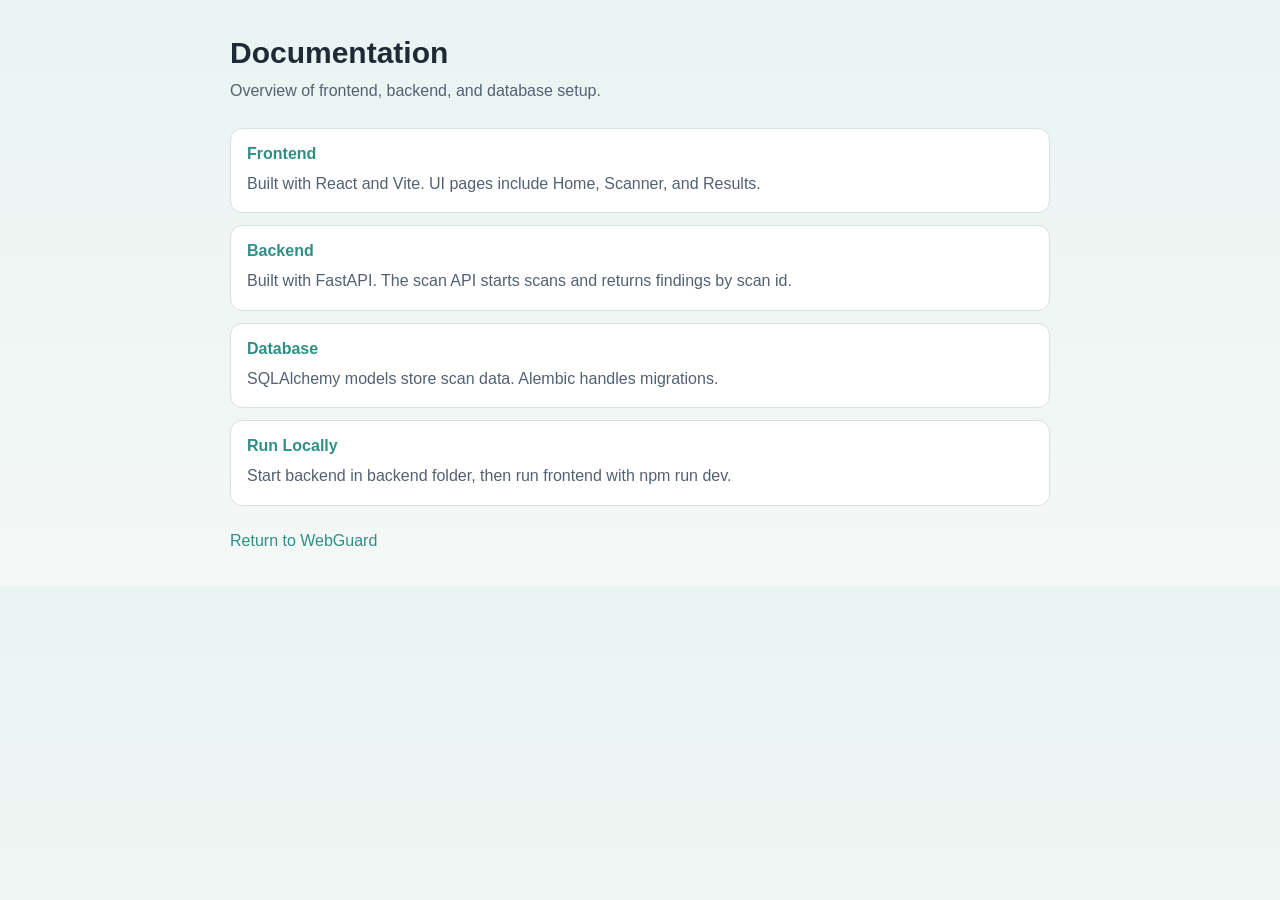
<file: frontend/public/documentation.html>
<!doctype html>
<html lang="en">
  <head>
    <meta charset="UTF-8" />
    <meta name="viewport" content="width=device-width, initial-scale=1.0" />
    <title>WebGuard | Documentation</title>
    <style>
      :root {
        --bg: #f4f8f7;
        --card: #ffffff;
        --text: #1f2a37;
        --muted: #526173;
        --line: #d6e2df;
        --brand: #2f8f87;
      }
      * {
        box-sizing: border-box;
      }
      body {
        margin: 0;
        font-family: "Segoe UI", Tahoma, Geneva, Verdana, sans-serif;
        background: linear-gradient(180deg, #e9f4f2 0%, var(--bg) 100%);
        color: var(--text);
      }
      .wrap {
        max-width: 860px;
        margin: 0 auto;
        padding: 36px 20px;
      }
      h1 {
        margin: 0 0 8px;
        font-size: 30px;
      }
      p.lead {
        margin: 0 0 24px;
        color: var(--muted);
      }
      .item {
        background: var(--card);
        border: 1px solid var(--line);
        border-radius: 12px;
        padding: 16px;
        margin-bottom: 12px;
      }
      h3 {
        margin: 0 0 8px;
        color: var(--brand);
        font-size: 16px;
      }
      p {
        margin: 0;
        line-height: 1.6;
        color: var(--muted);
      }
      a.back {
        display: inline-block;
        margin-top: 14px;
        color: var(--brand);
        text-decoration: none;
      }
    </style>
  </head>
  <body>
    <main class="wrap">
      <h1>Documentation</h1>
      <p class="lead">Overview of frontend, backend, and database setup.</p>

      <section class="item">
        <h3>Frontend</h3>
        <p>
          Built with React and Vite. UI pages include Home, Scanner, and
          Results.
        </p>
      </section>
      <section class="item">
        <h3>Backend</h3>
        <p>
          Built with FastAPI. The scan API starts scans and returns findings by
          scan id.
        </p>
      </section>
      <section class="item">
        <h3>Database</h3>
        <p>SQLAlchemy models store scan data. Alembic handles migrations.</p>
      </section>
      <section class="item">
        <h3>Run Locally</h3>
        <p>
          Start backend in backend folder, then run frontend with npm run dev.
        </p>
      </section>

      <a class="back" href="/">Return to WebGuard</a>
    </main>
  </body>
</html>
</file>
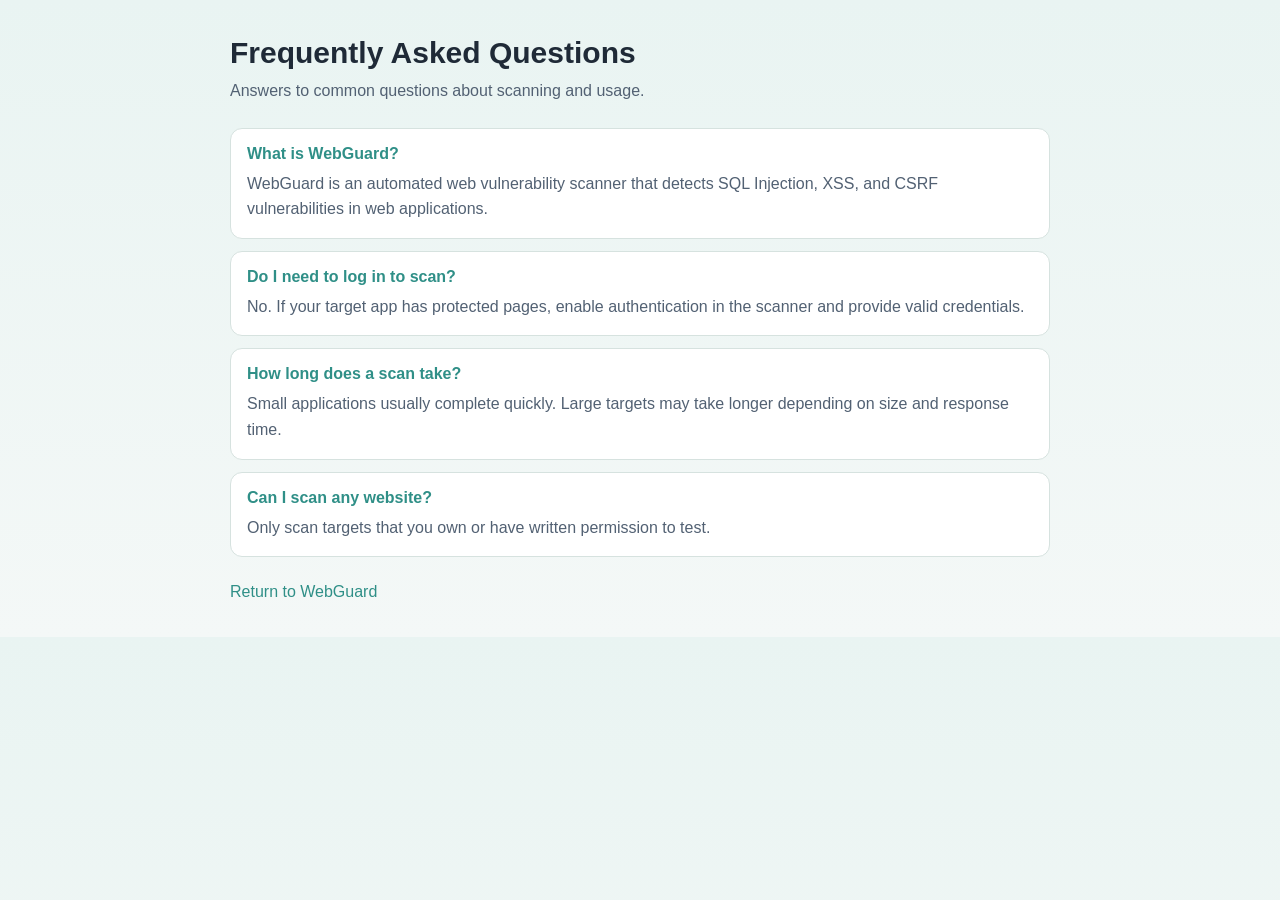
<file: frontend/public/faq.html>
<!doctype html>
<html lang="en">
  <head>
    <meta charset="UTF-8" />
    <meta name="viewport" content="width=device-width, initial-scale=1.0" />
    <title>WebGuard | FAQ</title>
    <style>
      :root {
        --bg: #f4f8f7;
        --card: #ffffff;
        --text: #1f2a37;
        --muted: #526173;
        --line: #d6e2df;
        --brand: #2f8f87;
      }
      * {
        box-sizing: border-box;
      }
      body {
        margin: 0;
        font-family: "Segoe UI", Tahoma, Geneva, Verdana, sans-serif;
        background: linear-gradient(180deg, #e9f4f2 0%, var(--bg) 100%);
        color: var(--text);
      }
      .wrap {
        max-width: 860px;
        margin: 0 auto;
        padding: 36px 20px;
      }
      h1 {
        margin: 0 0 8px;
        font-size: 30px;
      }
      p.lead {
        margin: 0 0 24px;
        color: var(--muted);
      }
      .item {
        background: var(--card);
        border: 1px solid var(--line);
        border-radius: 12px;
        padding: 16px;
        margin-bottom: 12px;
      }
      h3 {
        margin: 0 0 8px;
        color: var(--brand);
        font-size: 16px;
      }
      p {
        margin: 0;
        line-height: 1.6;
        color: var(--muted);
      }
      a.back {
        display: inline-block;
        margin-top: 14px;
        color: var(--brand);
        text-decoration: none;
      }
    </style>
  </head>
  <body>
    <main class="wrap">
      <h1>Frequently Asked Questions</h1>
      <p class="lead">Answers to common questions about scanning and usage.</p>

      <section class="item">
        <h3>What is WebGuard?</h3>
        <p>
          WebGuard is an automated web vulnerability scanner that detects SQL
          Injection, XSS, and CSRF vulnerabilities in web applications.
        </p>
      </section>
      <section class="item">
        <h3>Do I need to log in to scan?</h3>
        <p>
          No. If your target app has protected pages, enable authentication in
          the scanner and provide valid credentials.
        </p>
      </section>
      <section class="item">
        <h3>How long does a scan take?</h3>
        <p>
          Small applications usually complete quickly. Large targets may take
          longer depending on size and response time.
        </p>
      </section>
      <section class="item">
        <h3>Can I scan any website?</h3>
        <p>
          Only scan targets that you own or have written permission to test.
        </p>
      </section>

      <a class="back" href="/">Return to WebGuard</a>
    </main>
  </body>
</html>
</file>
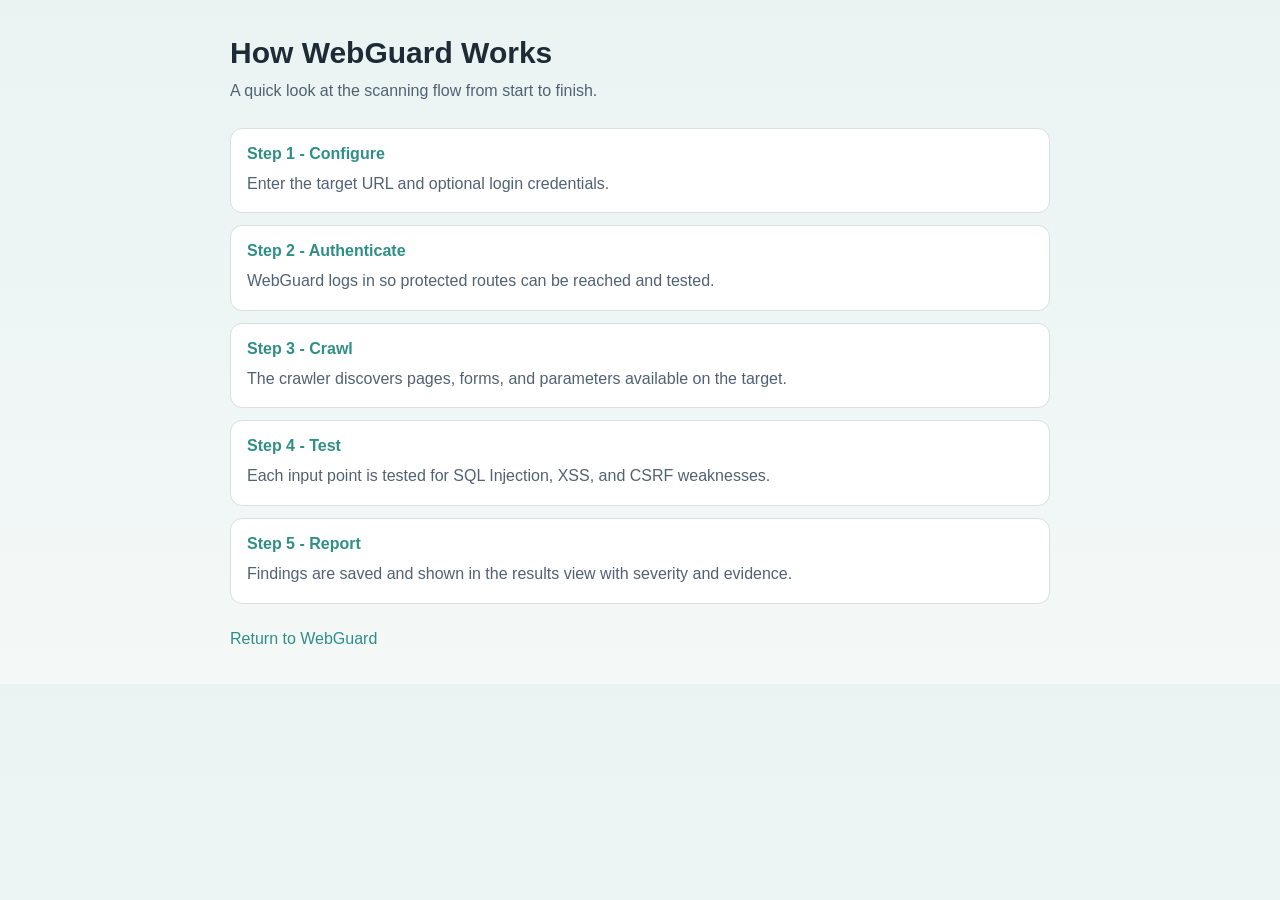
<file: frontend/public/how-it-works.html>
<!doctype html>
<html lang="en">
  <head>
    <meta charset="UTF-8" />
    <meta name="viewport" content="width=device-width, initial-scale=1.0" />
    <title>WebGuard | How It Works</title>
    <style>
      :root {
        --bg: #f4f8f7;
        --card: #ffffff;
        --text: #1f2a37;
        --muted: #526173;
        --line: #d6e2df;
        --brand: #2f8f87;
      }
      * {
        box-sizing: border-box;
      }
      body {
        margin: 0;
        font-family: "Segoe UI", Tahoma, Geneva, Verdana, sans-serif;
        background: linear-gradient(180deg, #e9f4f2 0%, var(--bg) 100%);
        color: var(--text);
      }
      .wrap {
        max-width: 860px;
        margin: 0 auto;
        padding: 36px 20px;
      }
      h1 {
        margin: 0 0 8px;
        font-size: 30px;
      }
      p.lead {
        margin: 0 0 24px;
        color: var(--muted);
      }
      .item {
        background: var(--card);
        border: 1px solid var(--line);
        border-radius: 12px;
        padding: 16px;
        margin-bottom: 12px;
      }
      h3 {
        margin: 0 0 8px;
        color: var(--brand);
        font-size: 16px;
      }
      p {
        margin: 0;
        line-height: 1.6;
        color: var(--muted);
      }
      a.back {
        display: inline-block;
        margin-top: 14px;
        color: var(--brand);
        text-decoration: none;
      }
    </style>
  </head>
  <body>
    <main class="wrap">
      <h1>How WebGuard Works</h1>
      <p class="lead">
        A quick look at the scanning flow from start to finish.
      </p>

      <section class="item">
        <h3>Step 1 - Configure</h3>
        <p>Enter the target URL and optional login credentials.</p>
      </section>
      <section class="item">
        <h3>Step 2 - Authenticate</h3>
        <p>WebGuard logs in so protected routes can be reached and tested.</p>
      </section>
      <section class="item">
        <h3>Step 3 - Crawl</h3>
        <p>
          The crawler discovers pages, forms, and parameters available on the
          target.
        </p>
      </section>
      <section class="item">
        <h3>Step 4 - Test</h3>
        <p>
          Each input point is tested for SQL Injection, XSS, and CSRF
          weaknesses.
        </p>
      </section>
      <section class="item">
        <h3>Step 5 - Report</h3>
        <p>
          Findings are saved and shown in the results view with severity and
          evidence.
        </p>
      </section>

      <a class="back" href="/">Return to WebGuard</a>
    </main>
  </body>
</html>
</file>
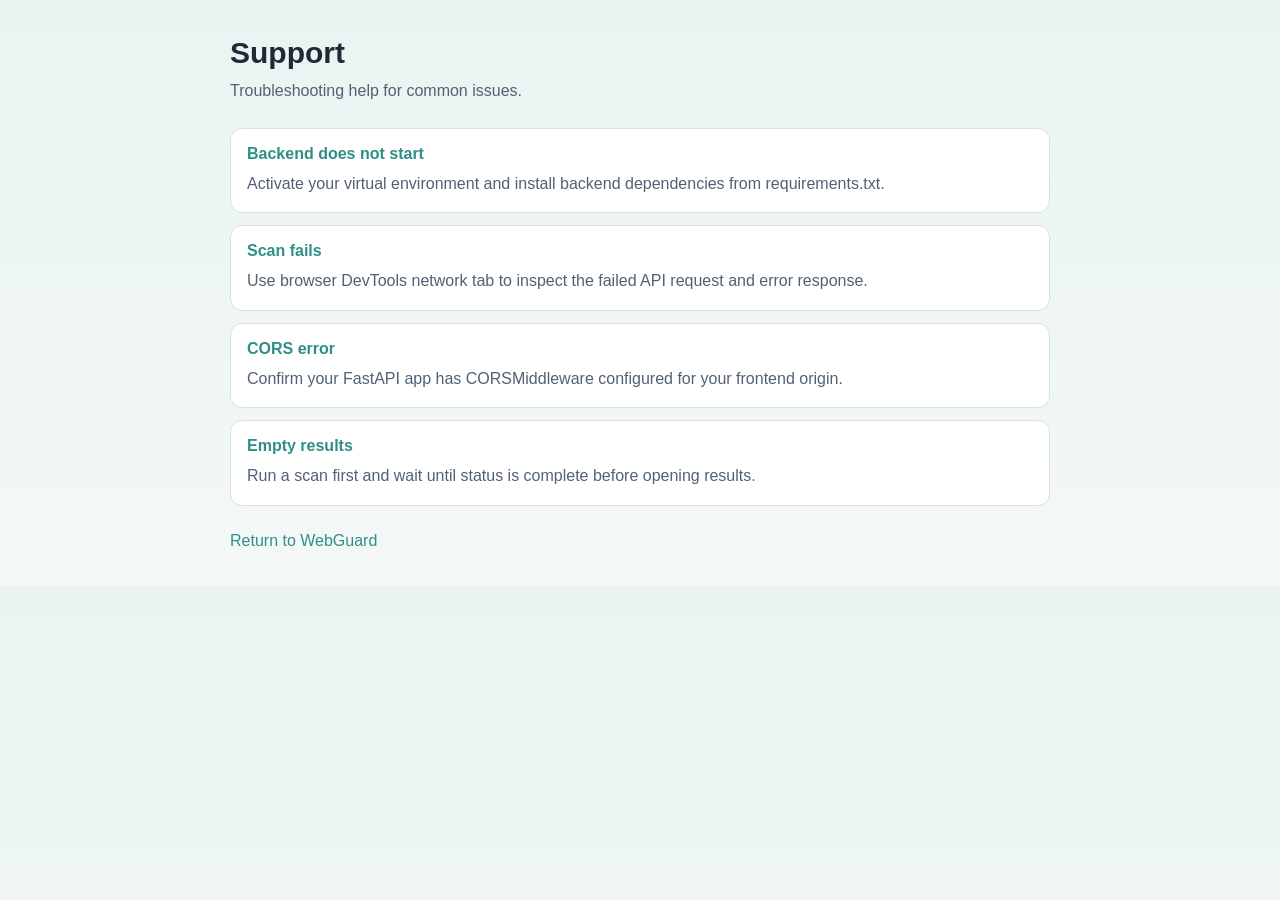
<file: frontend/public/support.html>
<!doctype html>
<html lang="en">
  <head>
    <meta charset="UTF-8" />
    <meta name="viewport" content="width=device-width, initial-scale=1.0" />
    <title>WebGuard | Support</title>
    <style>
      :root {
        --bg: #f4f8f7;
        --card: #ffffff;
        --text: #1f2a37;
        --muted: #526173;
        --line: #d6e2df;
        --brand: #2f8f87;
      }
      * {
        box-sizing: border-box;
      }
      body {
        margin: 0;
        font-family: "Segoe UI", Tahoma, Geneva, Verdana, sans-serif;
        background: linear-gradient(180deg, #e9f4f2 0%, var(--bg) 100%);
        color: var(--text);
      }
      .wrap {
        max-width: 860px;
        margin: 0 auto;
        padding: 36px 20px;
      }
      h1 {
        margin: 0 0 8px;
        font-size: 30px;
      }
      p.lead {
        margin: 0 0 24px;
        color: var(--muted);
      }
      .item {
        background: var(--card);
        border: 1px solid var(--line);
        border-radius: 12px;
        padding: 16px;
        margin-bottom: 12px;
      }
      h3 {
        margin: 0 0 8px;
        color: var(--brand);
        font-size: 16px;
      }
      p {
        margin: 0;
        line-height: 1.6;
        color: var(--muted);
      }
      a.back {
        display: inline-block;
        margin-top: 14px;
        color: var(--brand);
        text-decoration: none;
      }
    </style>
  </head>
  <body>
    <main class="wrap">
      <h1>Support</h1>
      <p class="lead">Troubleshooting help for common issues.</p>

      <section class="item">
        <h3>Backend does not start</h3>
        <p>
          Activate your virtual environment and install backend dependencies
          from requirements.txt.
        </p>
      </section>
      <section class="item">
        <h3>Scan fails</h3>
        <p>
          Use browser DevTools network tab to inspect the failed API request and
          error response.
        </p>
      </section>
      <section class="item">
        <h3>CORS error</h3>
        <p>
          Confirm your FastAPI app has CORSMiddleware configured for your
          frontend origin.
        </p>
      </section>
      <section class="item">
        <h3>Empty results</h3>
        <p>
          Run a scan first and wait until status is complete before opening
          results.
        </p>
      </section>

      <a class="back" href="/">Return to WebGuard</a>
    </main>
  </body>
</html>
</file>
